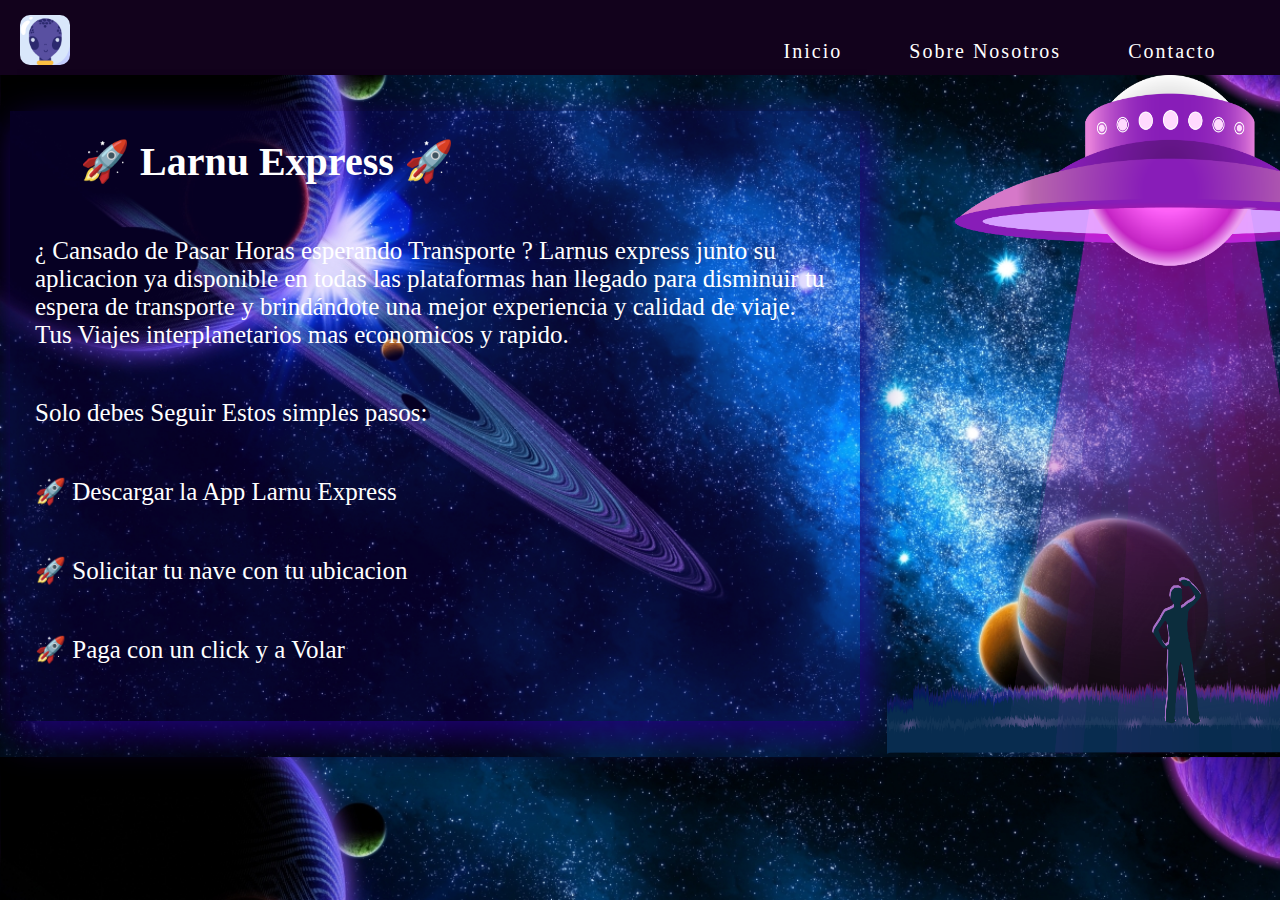
<file: index.html>
<!DOCTYPE html>
<html lang="es">

<head>
  <meta charset="UTF-8">
  <meta http-equiv="X-UA-Compatible" content="IE=edge">
  <meta name="viewport" content="width=device-width, initial-scale=1.0">
  <link rel="stylesheet" href="style.css">
  <title>Home</title>
</head>

<body>
  <header>
    <div class="menu">
      <div class="icon">
        <img src="alien_icon.png" id="alien">
      </div>
      <div class="item">
        <a href="index.html" class="btn">Inicio</a>
        <a href="sobrenosotros.html" class="btn">Sobre Nosotros</a>
        <a href="contacto.html" class="btn">Contacto</a>
      </div>
    </div>
  </header>
  <div class="container">
    <div class="box-info">
      <h1 class="title">&#128640; Larnu Express &#128640; </h1>
      <p class="info"> ¿ Cansado de Pasar Horas esperando Transporte ?
        Larnus express junto su aplicacion ya disponible en todas las plataformas
        han llegado para disminuir tu espera de transporte y brindándote una
        mejor experiencia y calidad de viaje.
        Tus Viajes interplanetarios mas economicos y rapido.
      <p class="info">Solo debes Seguir Estos simples pasos:</p>
      <p class="info">&#128640; Descargar la App Larnu Express</p>
      <p class="info">&#128640; Solicitar tu nave con tu ubicacion </p>
      <p class="info">&#128640; Paga con un click y a Volar </p>
      </p>
    </div>
    <div class="box-img">
      <img src="nave-intro.png" class="img">
    </div>
  </div>
</body>

</html>
</file>
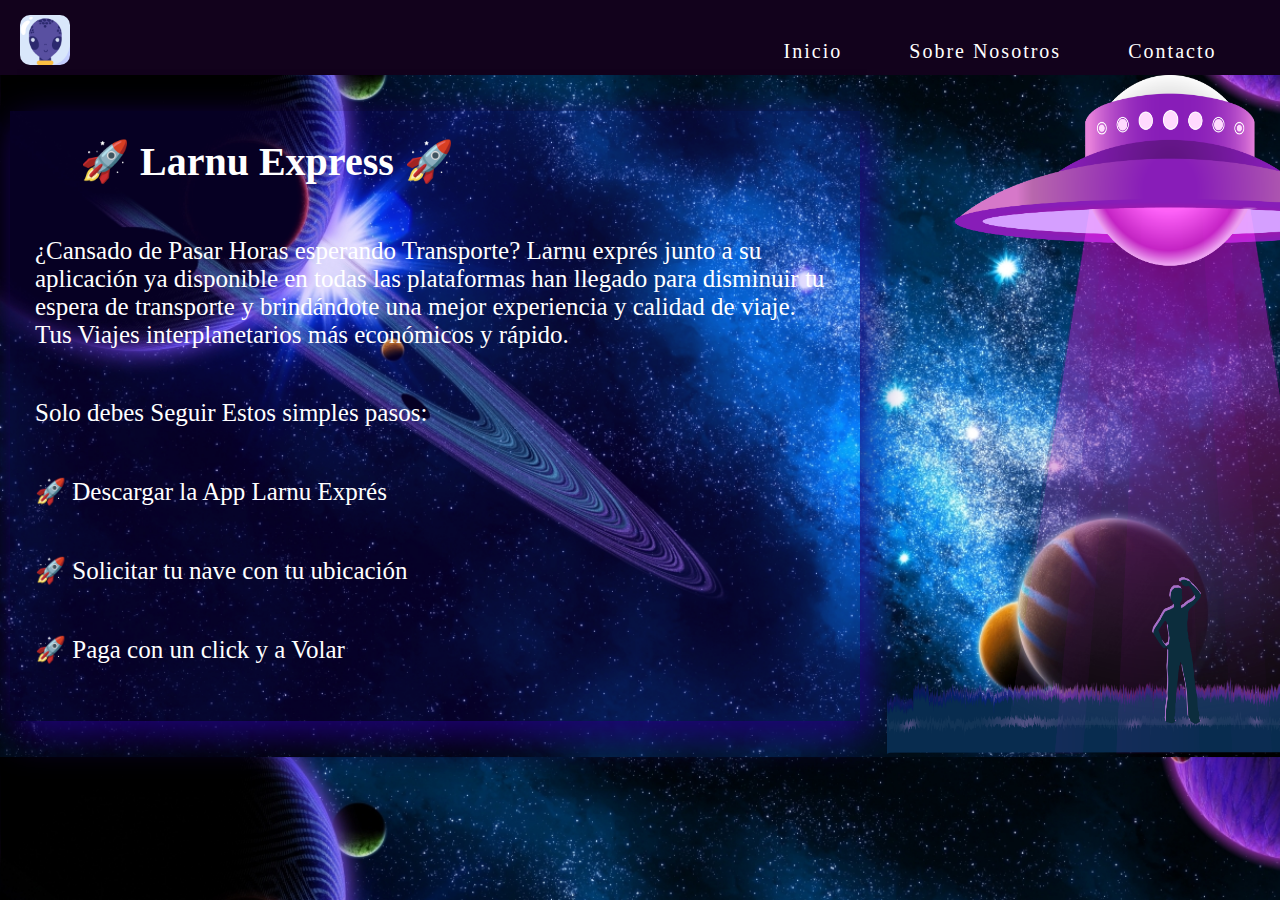
<file: html/index.html>
<!DOCTYPE html>
<html lang="es">

<head>
  <meta charset="UTF-8">
  <meta http-equiv="X-UA-Compatible" content="IE=edge">
  <meta name="viewport" content="width=device-width, initial-scale=1.0">
  <link href="/css/style.css" rel="stylesheet" >
  <title>Home</title>
</head>

<body>
  <header>
    <div class="menu">
      <div class="icon">
        <img src="/images/alien_icon.png" id="alien">
      </div>
      <div class="item">
        <a href="/html/index.html" class="btn">Inicio</a>
        <a href="/html/sobrenosotros.html" class="btn">Sobre Nosotros</a>
        <a href="/html/contacto.html" class="btn">Contacto</a>
      </div>
    </div>
  </header>
  <div class="container">
    <div class="box-info">
      <h1 class="title">&#128640; Larnu Express &#128640; </h1>
      <p class="info"> ¿Cansado de Pasar Horas esperando Transporte?
        Larnu exprés junto a su aplicación ya disponible en todas las plataformas
        han llegado para disminuir tu espera de transporte y brindándote una
        mejor experiencia y calidad de viaje.
        Tus Viajes interplanetarios más económicos y rápido.
      <p class="info">Solo debes Seguir Estos simples pasos:</p>
      <p class="info">&#128640; Descargar la App Larnu Exprés</p>
      <p class="info">&#128640; Solicitar tu nave con tu ubicación </p>
      <p class="info">&#128640; Paga con un click y a Volar </p>
      </p>
    </div>
    <div class="box-img">
      <img src="/images/nave-intro.png" class="img">
    </div>
  </div>
</body>

</html>
</file>
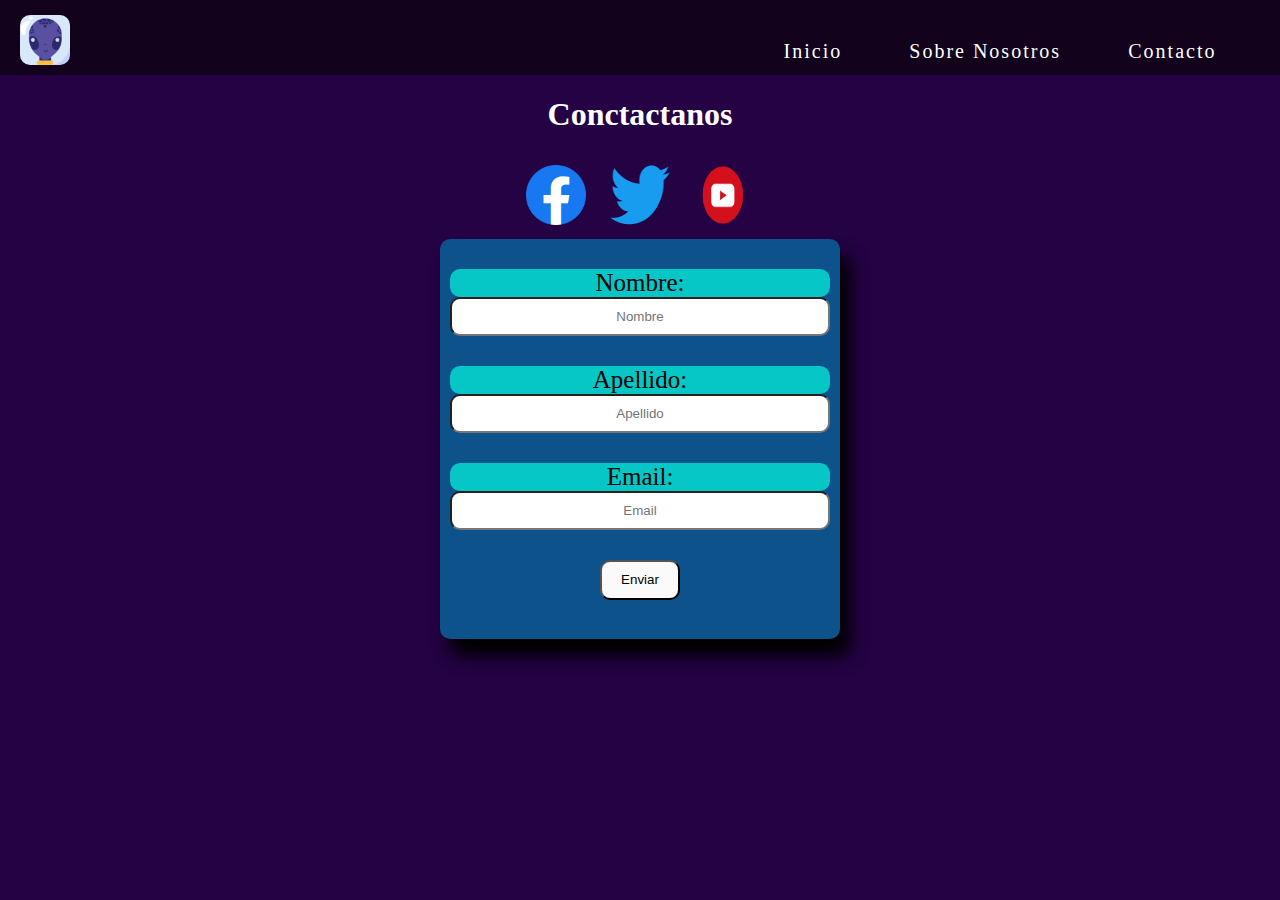
<file: contacto.html>
<!DOCTYPE html>
<html lang="es">

<head>
  <meta charset="UTF-8">
  <meta http-equiv="X-UA-Compatible" content="IE=edge">
  <meta name="viewport" content="width=device-width, initial-scale=1.0">
  <link rel="stylesheet" href="stylec.css">
  <title>Contacto</title>
</head>

<body>
  <header>
    <div class="menu">
      <div class="icon">
        <img src="alien_icon.png" id="alien">
      </div>
      <div class="item">
        <a href="index.html" class="btn">Inicio</a>
        <a href="sobrenosotros.html" class="btn">Sobre Nosotros</a>
        <a href="contacto.html" class="btn">Contacto</a>
      </div>
    </div>
  </header>
  <div class="information">
    <h1>Conctactanos</h1>
    <div class="logo">
      <img src="fb.png" href="#" class="logo-item">
      <img src="twitter.png" href="#" class="logo-item">
      <img src="youtube.png" href="#" class="logo-item">
    </div>

  </div>
  <div class="box">
    <form class="form">
      <label for="nombre">Nombre:</label>
      <input type="text" placeholder="Nombre" class="rectangle">
      <div class="space"></div>
      <label for="apellido">Apellido:</label>
      <input type="text" placeholder="Apellido" class="rectangle">
      <div class="space"></div>
      <label for="email">Email:</label>
      <input type="email" placeholder="Email" required class="rectangle">
      <div class="space"></div>
      <button type="submit" id="Send">Enviar</button>
    </form>
  </div>
</body>

</html>
</file>
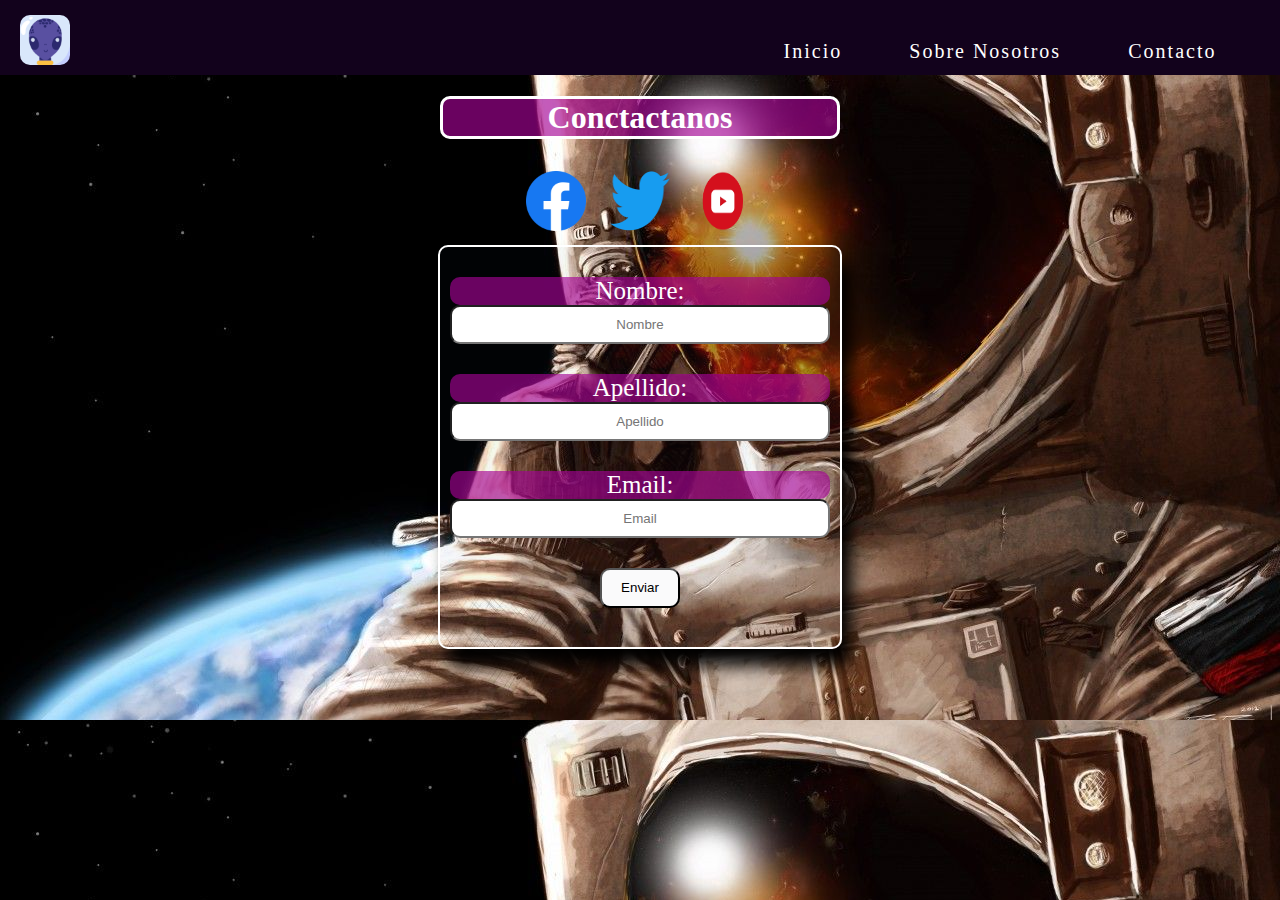
<file: html/contacto.html>
<!DOCTYPE html>
<html lang="es">

<head>
  <meta charset="UTF-8">
  <meta http-equiv="X-UA-Compatible" content="IE=edge">
  <meta name="viewport" content="width=device-width, initial-scale=1.0">
  <link rel="stylesheet" href="/css/stylec.css">
  <title>Contacto</title>
</head>

<body>
  <header>
    <div class="menu">
      <div class="icon">
        <img src="/images/alien_icon.png" id="alien">
      </div>
      <div class="item">
        <a href="/html/index.html" class="btn">Inicio</a>
        <a href="/html/sobrenosotros.html" class="btn">Sobre Nosotros</a>
        <a href="/html/contacto.html" class="btn">Contacto</a>
      </div>
    </div>
  </header>
  <div class="information">
    <h1 id="h1">Conctactanos</h1>
    <div class="logo">
      <img src="/images/fb.png" href="#" class="logo-item">
      <img src="/images/twitter.png" href="#" class="logo-item">
      <img src="/images/youtube.png" href="#" class="logo-item">
    </div>

  </div>
  <div class="box">
    <form class="form">
      <label for="nombre">Nombre:</label>
      <input type="text" placeholder="Nombre" class="rectangle">
      <div class="space"></div>
      <label for="apellido">Apellido:</label>
      <input type="text" placeholder="Apellido" class="rectangle">
      <div class="space"></div>
      <label for="email">Email:</label>
      <input type="email" placeholder="Email" required class="rectangle">
      <div class="space"></div>
      <button type="submit" id="Send">Enviar</button>
    </form>
  </div>
</body>

</html>
</file>
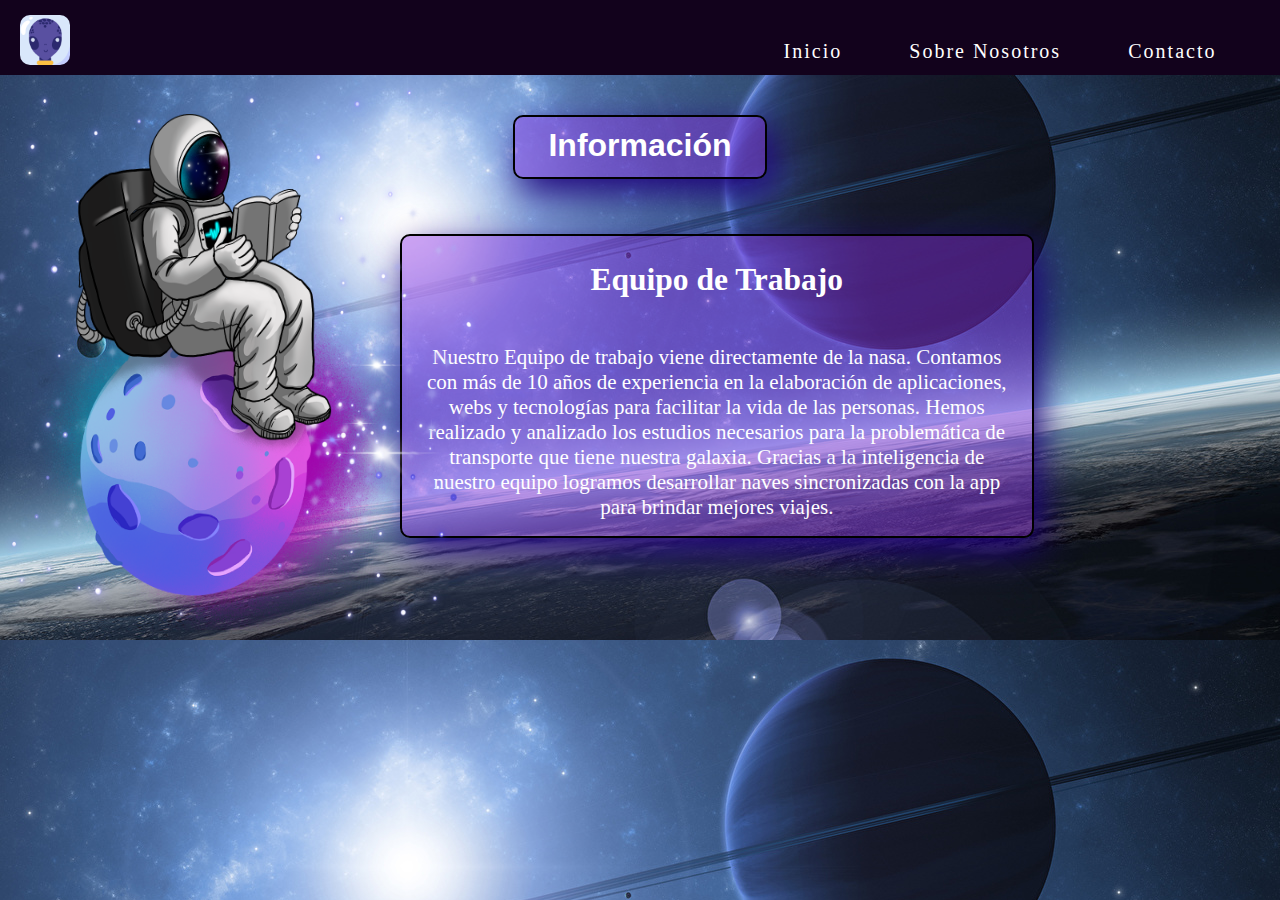
<file: html/sobrenosotros.html>
<!DOCTYPE html>
<html lang="es">

<head>
  <meta charset="UTF-8">
  <meta http-equiv="X-UA-Compatible" content="IE=edge">
  <meta name="viewport" content="width=device-width, initial-scale=1.0">
  <link rel="stylesheet" href="/css/info.css">
  <title>Informacion</title>
</head>

<body>
  <header>
    <div class="menu">
      <div class="icon">
        <img src="/images/alien_icon.png" id="alien">
      </div>
      <div class="item">
        <a href="/html/index.html" class="btn">Inicio</a>
        <a href="/html/sobrenosotros.html" class="btn">Sobre Nosotros</a>
        <a href="/html/contacto.html" class="btn">Contacto</a>
      </div>
    </div>
  </header>
  <div class="image">
    <img src="/images/astronauta.png" class="image">
  </div>
  <div class="space"></div>
  <h1 class="info">Información </h1>
  <div class="space"></div>
  <div class="container">
    <div class="box-info">
      <h2>Equipo de Trabajo</h2>
      <p class="text"> Nuestro Equipo de trabajo viene directamente de la nasa.
      Contamos con más de 10 años de experiencia en la elaboración de aplicaciones, webs y tecnologías para facilitar la vida de las personas.  
      Hemos realizado y analizado los estudios necesarios para la problemática de transporte que tiene nuestra galaxia.
      Gracias a la inteligencia de nuestro equipo logramos desarrollar 
      naves sincronizadas con la app para brindar mejores viajes. </p>
    </div>
  </div>

</body>

</html>
</file>
<file: style.css>
body {
  margin: 0%;
  background-image: url(saturn.jpg);
  background-size: cover;
}

.menu {
  display: flex;
  flex-direction: row;
  background-color: rgb(18, 2, 28);
  justify-content: space-between;
  padding: 15px 20px;
  height: 45px;
  width: auto;
}

.item {
  margin: 10px;
  width: 500PX;
  height: 40px;
  display: flex;
  justify-content: space-around;
}

/* Icono del menu */

#alien {
  height: 50px;
  width: 50px;
  border-radius: 10px;
}


/*boton menu */

.btn {
  background-color: rgba(19, 199, 199, 0);
  font-size: 20px;
  color: white;
  text-decoration: none;
  padding: 15px 30px;
  height: 15px;
  text-align: center;
  border-radius: 10px;
  letter-spacing: 2px;
}

.btn:hover {
  box-shadow: 10px;
  background-color: blueviolet;
}

/* Info  + box */

.container {
  display: flex;
  justify-content: space-between;
  align-items: center;
}

.box-info {
  display: flex;
  margin: 10px 10px;
  flex-direction: column;
  background-color: rgba(47, 0, 255, 0.137);
  box-shadow: 7px 13px 37px #1f027c;;
  width: 850px;
}

.box-img {
  display: flex;
  justify-content: center;
  margin: 0 auto;
}

.img {
  width: 600px;
  height: 682px;
}
.title {
  color: white;
  font-size: 40px;
  width: 400px;
  padding-left: 70px;
}

.info {
  color: white;
  width: 800px;
  font-size:25px ;
  margin: 25px;
}
</file>
<file: css/style.css>
body {
  margin: 0%;
  background-image: url(/images/saturn.jpg);
  background-size: cover;
}

.menu {
  display: flex;
  flex-direction: row;
  background-color: rgb(18, 2, 28);
  justify-content: space-between;
  padding: 15px 20px;
  height: 45px;
  width: auto;
}

.item {
  margin: 10px;
  width: 500PX;
  height: 40px;
  display: flex;
  justify-content: space-around;
}

/* Icono del menu */

#alien {
  height: 50px;
  width: 50px;
  border-radius: 10px;
}


/*boton menu */

.btn {
  background-color: rgba(19, 199, 199, 0);
  font-size: 20px;
  color: white;
  text-decoration: none;
  padding: 15px 30px;
  height: 15px;
  text-align: center;
  border-radius: 10px;
  letter-spacing: 2px;
}

.btn:hover {
  box-shadow: 10px;
  background-color: blueviolet;
}

/* Info  + box */

.container {
  display: flex;
  justify-content: space-between;
  align-items: center;
}

.box-info {
  display: flex;
  margin: 10px 10px;
  flex-direction: column;
  background-color: rgba(47, 0, 255, 0.137);
  box-shadow: 7px 13px 37px #1f027c;;
  width: 850px;
}

.box-img {
  display: flex;
  justify-content: center;
  margin: 0 auto;
}

.img {
  width: 600px;
  height: 682px;
}
.title {
  color: white;
  font-size: 40px;
  width: 400px;
  padding-left: 70px;
}

.info {
  color: white;
  width: 800px;
  font-size:25px ;
  margin: 25px;
}
</file>
<file: stylec.css>
/* Style de la pagina Contacto */

body {
  margin: 0%;
  background-color: rgb(36, 2, 67);
}

/* MENU */

.menu {
  display: flex;
  flex-direction: row;
  background-color: rgb(18, 2, 28);
  justify-content: space-between;
  padding: 15px 20px;
  height: 45px;
  width: auto;
}

.item {
  margin: 10px;
  width: 500PX;
  height: 40px;
  display: flex;
  justify-content: space-around;
}

/* Icono del menu */

#alien {
  height: 50px;
  width: 50px;
  border-radius: 10px;
}


/*boton menu */

.btn {
  background-color: rgba(19, 199, 199, 0);
  color: white;
  font-size: 20px;
  text-decoration: none;
  padding: 15px 30px;
  height: 15px;
  text-align: center;
  border-radius: 10px;
  letter-spacing: 2px;
}

.btn:hover {
  box-shadow: 10px;
  background-color: blueviolet;
}

/*Titulo*/

.information {
  display: flex;
  color: white;
  justify-content: center;
  flex-direction: column;
  text-align: center;
  margin: 0 auto;
  width: 400px;

}

.logo-item {
  height: 60px;
  width: 60px;
  border-radius: 5px;
  margin: 10px;
}

.logo-item:hover {
  background-color: rgb(109, 19, 118);
}

/* box - Formulario - items internos  */

.box {
  display: flex;
  flex-direction: column;
  background-color: rgb(13, 82, 139);
  width: 400px;
  height: 400px;
  margin: 0 auto;
  border-radius: 10px;
  box-shadow: 10px 17px 17px;
}

.form {
  display: flex;
  color: black;
  flex-direction: column;
  margin: 10px;
  padding-top: 20px;
}

.rectangle {
  height: 15px;
  padding: 10px 0px;
  border-radius: 10px;
}

.rectangle::placeholder {
  text-align: center;

}

label {
  font-size: 25PX;
  background-color: rgb(6, 198, 198);
  border-radius: 10px;
  text-align: center;
}

.space {
  padding: 15px 0;
}

#Send {
  height: 40px;
  width: 80px;
  margin: 0 auto;
  background-color: rgb(250, 250, 251);
  border-radius: 10px;
}

#Send:hover {
  background-color: blueviolet;
  box-shadow: 15px;
  border-radius: 10px;
}
</file>
<file: css/stylec.css>
/* Style de la pagina Contacto */

body {
  margin: 0%;
  background-color: rgb(36, 2, 67);
  background-image: url(/images/fondo-contacto.png);
  background-size: cover;
}

/* MENU */

.menu {
  display: flex;
  flex-direction: row;
  background-color: rgb(18, 2, 28);
  justify-content: space-between;
  padding: 15px 20px;
  height: 45px;
  width: auto;
}

.item {
  margin: 10px;
  width: 500PX;
  height: 40px;
  display: flex;
  justify-content: space-around;
}

/* Icono del menu */

#alien {
  height: 50px;
  width: 50px;
  border-radius: 10px;
}


/*boton menu */

.btn {
  background-color: rgba(19, 199, 199, 0);
  color: white;
  font-size: 20px;
  text-decoration: none;
  padding: 15px 30px;
  height: 15px;
  text-align: center;
  border-radius: 10px;
  letter-spacing: 2px;
}

.btn:hover {
  box-shadow: 10px;
  background-color: blueviolet;
}

/*Titulo*/

.information {
  display: flex;
  color: white;
  justify-content: center;
  flex-direction: column;
  text-align: center;
  margin: 0 auto;
  width: 400px;

}

#h1 {
  background-color: rgba(164, 3, 148, 0.649);
  border: solid 3px white;
  border-radius: 10px;
}

.logo-item {
  height: 60px;
  width: 60px;
  border-radius: 5px;
  margin: 10px;
}

.logo-item:hover {
  background-color: rgba(164, 3, 148, 0.649);
  border: 3px solid rgb(247, 247, 247);;
}

/* box - Formulario - items internos  */

.box {
  display: flex;
  flex-direction: column;
  background-color: rgba(13, 82, 139, 0.041);
  border: 2px solid white;
  width: 400px;
  height: 400px;
  margin: 0 auto;
  border-radius: 10px;
  box-shadow: 10px 17px 17px;
}

.form {
  display: flex;
  color: black;
  flex-direction: column;
  margin: 10px;
  padding-top: 20px;
}

.rectangle {
  height: 15px;
  padding: 10px 0px;
  border-radius: 10px;
}

.rectangle::placeholder {
  text-align: center;

}

label {
  font-size: 25PX;
  background-color: rgba(164, 3, 148, 0.649);
  color: white;
  border-radius: 10px;
  text-align: center;
}

.space {
  padding: 15px 0;
}

#Send {
  height: 40px;
  width: 80px;
  margin: 0 auto;
  background-color: rgb(250, 250, 251);
  border-radius: 10px;
}

#Send:hover {
  background-color: rgba(164, 3, 148, 0.649);;
  border: 3px solid white;
  box-shadow: 15px;
  border-radius: 10px;
}
</file>
<file: css/info.css>
body {
  margin: 0%;
  background-image:url(/images/saturno.jpg);
  background-size: cover;
}

.menu {
  display: flex;
  flex-direction: row;
  background-color: rgb(18, 2, 28);
  justify-content: space-between;
  padding: 15px 20px;
  height: 45px;
  width: auto;
}

.item {
  margin: 10px;
  width: 500PX;
  height: 40px;
  display: flex;
  justify-content: space-around;
}

/*boton menu */

.btn {
  background-color: rgba(19, 199, 199, 0);
  color: white;
  font-size: 20px;
  text-decoration: none;
  padding: 15px 30px;
  height: 15px;
  text-align: center;
  border-radius: 10px;
  letter-spacing: 2px;
}

.btn:hover {
  box-shadow: 10px;
  background-color: rgb(72, 3, 136);
}

/* Icono del menu */

#alien {
  height: 50px;
  width: 50px;
  border-radius: 10px;
}

/* imagen Astronauta */

.image {
  position: absolute;
  top: 0;
  left: 0;
  height: 550px;
  width: 480px;
  padding-top: 80px;
  
}

/*Titulo */

.space {
  padding-top: 40px;
}

.info {
  text-align: center;
  font-family: 'Gill Sans', 'Gill Sans MT', Calibri, 'Trebuchet MS', sans-serif;
  background-color: rgba(137, 43, 226, 0.438);
  color: white;
  width: 250px;
  height: 50px;
  margin: 0 auto;
  border: 2px solid black;
  border-radius: 10px;
  box-shadow: 7px 13px 37px #1f027c;
  padding-top: 10px;
}

.space {
  padding: 20px;
}

/* edit box */ 

.container {
  display: flex;
  flex-direction: column;
  flex-wrap: wrap;
  margin-top: 15px;
  margin-left: 12%;
}

.box-info {
  display: flex;
  flex-direction: column;
  border: 2px solid black;
  border-radius: 10px;
  box-shadow: 7px 13px 37px #1f027c;
  background-color: rgba(137, 43, 226, 0.438);
  color: white;
  text-align: center;
  font-size: 21px;
  width: 630px;
  height: 300px;
  margin: 0 auto;
  padding: auto;
}

.text {
  margin-left: 15px;
  margin-right: 15px;
}
</file>
